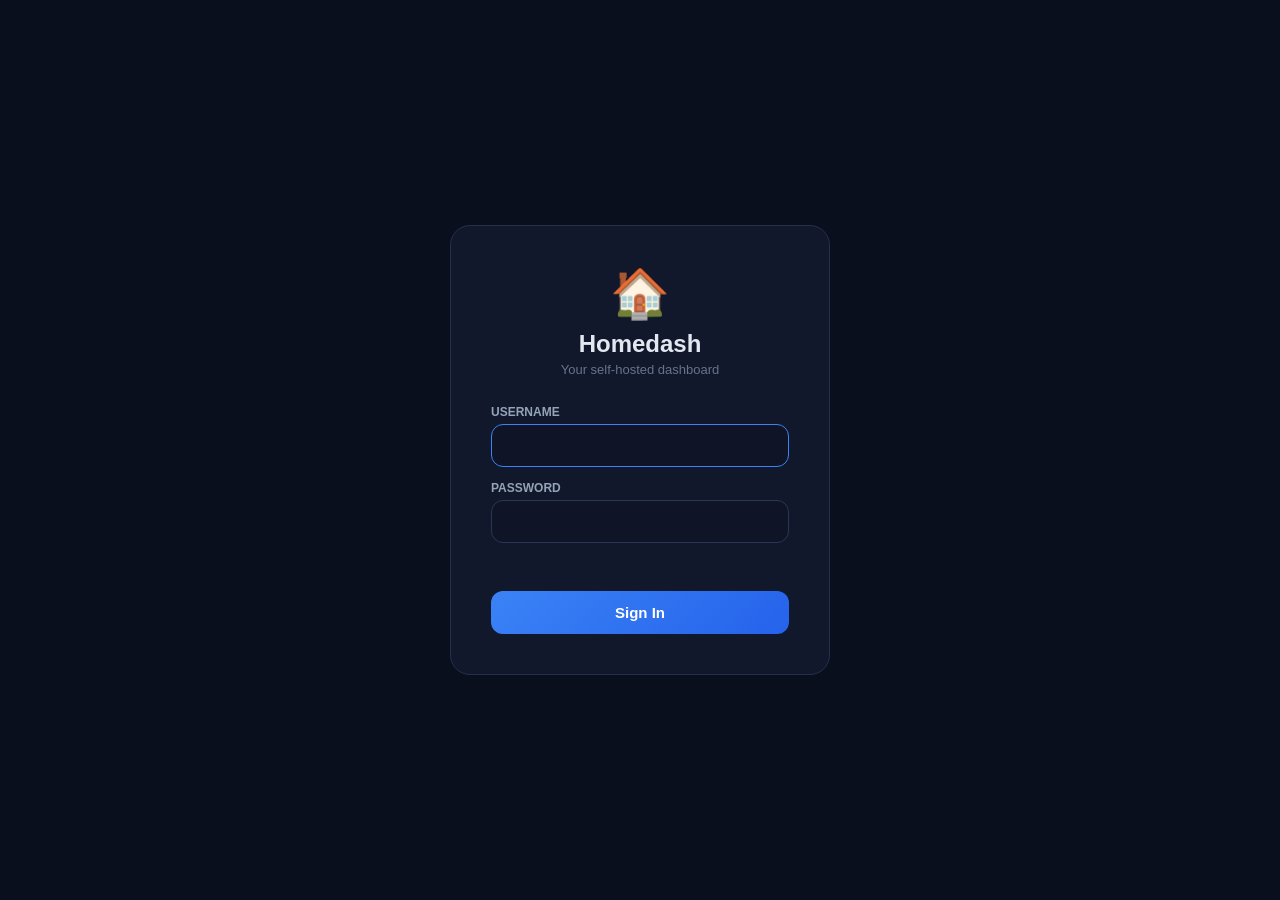
<file: static/login.html>
<!DOCTYPE html>
<html lang="en">
<head>
<meta charset="UTF-8"><meta name="viewport" content="width=device-width,initial-scale=1">
<title>Homedash — Login</title>
<link rel="icon" href="/static/favicon.svg">
<style>
*{margin:0;padding:0;box-sizing:border-box}
body{min-height:100vh;display:flex;align-items:center;justify-content:center;background:#0a0f1e;font-family:-apple-system,BlinkMacSystemFont,'Segoe UI',Roboto,sans-serif;color:#e2e8f0}
.login-box{background:#11182b;border:1px solid #24304d;border-radius:20px;padding:40px;width:min(380px,90%);text-align:center}
.logo{font-size:48px;margin-bottom:8px}
h1{font-size:24px;font-weight:700;margin-bottom:4px}
.subtitle{color:#64748b;font-size:13px;margin-bottom:28px}
.form{display:grid;gap:14px;text-align:left}
label{display:grid;gap:5px;font-size:12px;color:#94a3b8;text-transform:uppercase;font-weight:600}
input{background:#0f1527;border:1px solid #2a3654;border-radius:12px;padding:12px 14px;color:#eef2ff;font-size:15px;outline:none;transition:border .2s}
input:focus{border-color:#3b82f6}
button{background:linear-gradient(135deg,#3b82f6,#2563eb);color:#fff;border:0;border-radius:12px;padding:13px;font-size:15px;font-weight:600;cursor:pointer;transition:opacity .2s}
button:hover{opacity:.9}
.error{color:#fca5a5;font-size:13px;min-height:20px}
</style>
</head>
<body>
<div class="login-box">
  <div class="logo">🏠</div>
  <h1>Homedash</h1>
  <p class="subtitle">Your self-hosted dashboard</p>
  <form class="form" id="login-form">
    <label>Username<input id="username" required autofocus /></label>
    <label>Password<input id="password" type="password" required /></label>
    <div class="error" id="error"></div>
    <button type="submit">Sign In</button>
  </form>
</div>
<script>
document.getElementById('login-form').addEventListener('submit', async (e) => {
  e.preventDefault();
  const res = await fetch('/api/login', {method:'POST', credentials:'same-origin', headers:{'Content-Type':'application/json'}, body:JSON.stringify({username:document.getElementById('username').value, password:document.getElementById('password').value})});
  if (!res.ok) { document.getElementById('error').textContent = 'Invalid credentials'; return; }
  const data = await res.json();
  location.href = '/';
});
</script>
</body>
</html>
</file>
